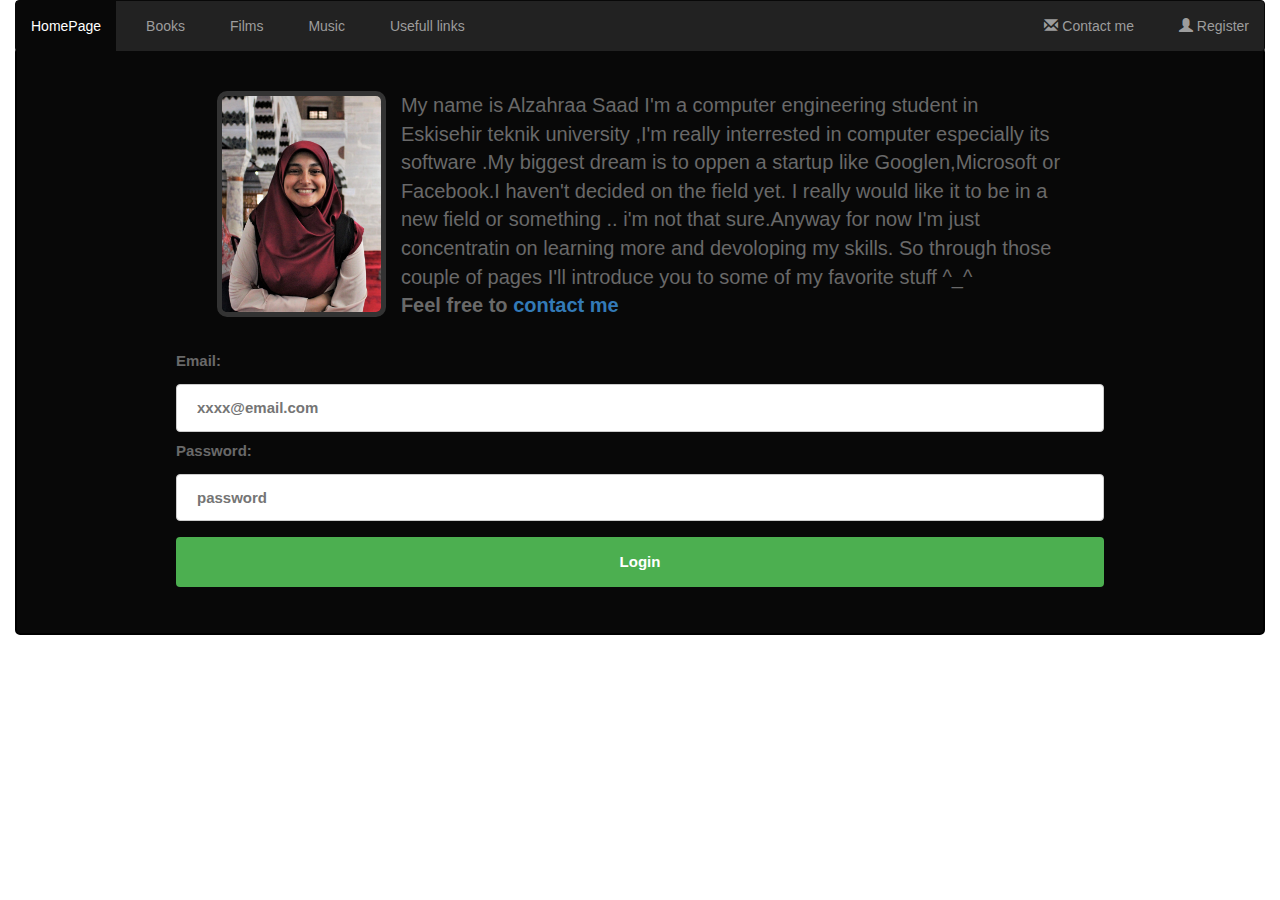
<file: index.html>
<!DOCTYPE html>
<html>
	<head>
		<title> My website - HomePage </title>
		<meta charset="utf-8"/>
		<link href="css/stylesheet.css" rel="stylesheet" type="text/css">
		<link rel="stylesheet" href="https://maxcdn.bootstrapcdn.com/bootstrap/3.4.0/css/bootstrap.min.css">
		<meta name="viewport" content="width=device-width, initial-scale=1.0 shrink-to-fit=no">
	</head>

	<body>
	<div class="container-fluid" id="main">
	<div class="text-center">
		<div class="head">
			<header>
            <nav class="navbar navbar-inverse">
                <ul class="nav navbar-nav">
                    <li class="active"><a href="#">HomePage</a></li>
                    <li><a href="Books.html">Books</a></li>
                    <li><a href="Films.html">Films</a></li>
                    <li><a href="Music.html">Music</a></li>
                    <li><a href="Usefull_links.html">Usefull links</a></li>
                </ul>
                <ul class="nav navbar-nav navbar-right">
                    <li><a href="Contact_me.html"> <span class="glyphicon glyphicon-envelope"></span> Contact me</a></li>
                    <li><a href="Register.html"> <span class="glyphicon glyphicon-user"></span> Register</a></li>
                </ul>
            </nav>
        	</header>
		</div>
		
		<div class="content">
		<div class="welcomPic">
		</div>

		<div class="indextIntro" >	

				<img src="media/me.jpg" alt="photo of me" id="me">
				<p class="indextText">
					My name is Alzahraa Saad I'm a computer engineering student in Eskisehir teknik university ,I'm really interrested in computer
					especially its software .My biggest dream is to oppen a startup like Googlen,Microsoft or Facebook.I haven't decided on the
					field yet. I really would like it to be in a new field or something .. i'm not that sure.Anyway for now I'm just concentratin
					on learning more and devoloping my skills. So through those couple of pages I'll introduce you to some of my favorite stuff ^_^	
					<b> <br>Feel free to <a href="Contact_me.html"> contact me </a> </b>
				</p> 
		</div>
		
		<div class="indexForm">
			<form  method="post" accept-charset="windows-1252">
    				<label for="usermail">Email: </label>    
    				<input type="email" name="usermail" width="48px" placeholder="xxxx@email.com" required ><br>
    			    <label for="password">Password: </label>
    				<input type="password" name="password" width="48px" placeholder="password" required>
    			    			    			
    				<input type="submit" value="Login">
    		</form>
    	</div>
		</div>
	</div>
	</div>
	</body>
</html>
</file>
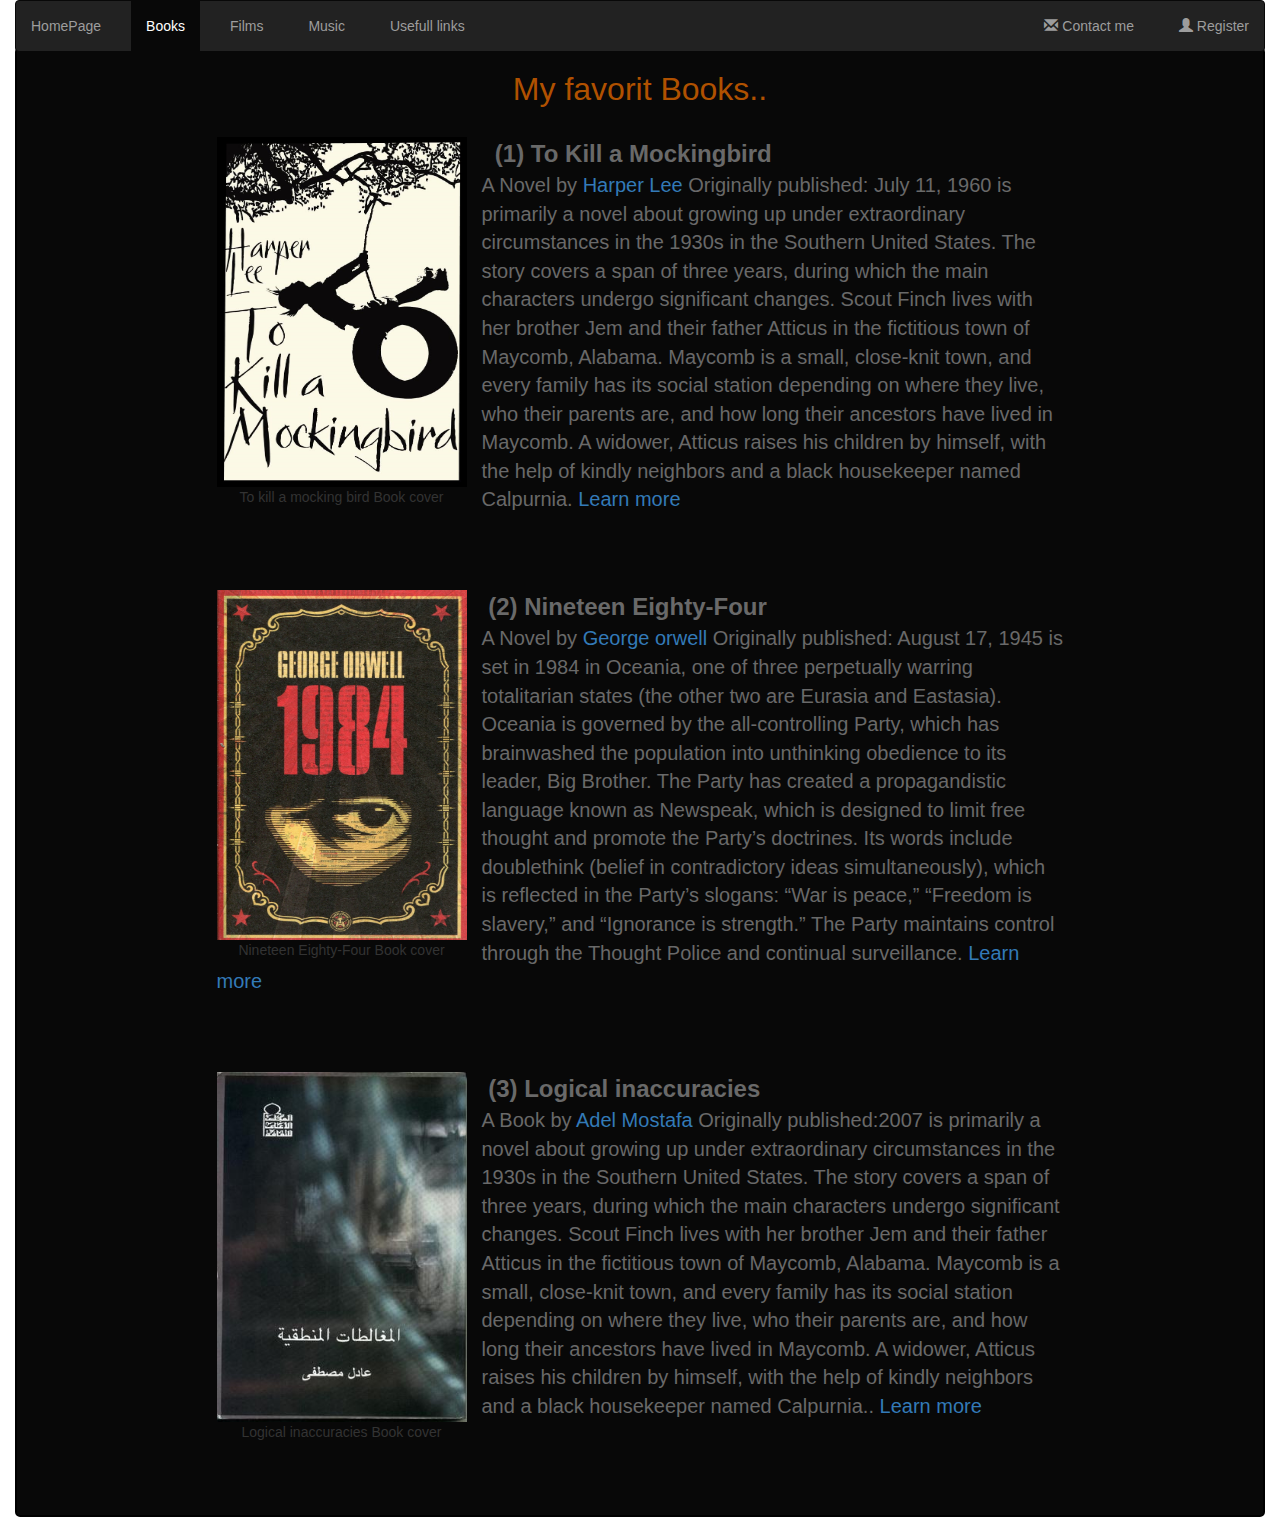
<file: Books.html>
<!DOCTYPE html>
<html>
	<head>
		<title> My website - Books </title>
		<meta charset="utf-8"/>
		<link href="css/stylesheet.css" rel="stylesheet" type="text/css">
		<link rel="stylesheet" href="https://maxcdn.bootstrapcdn.com/bootstrap/3.4.0/css/bootstrap.min.css">
		<meta name="viewport" content="width=device-width, initial-scale=1.0 shrink-to-fit=no">

	</head>

	<body>

	<div class="container-fluid" id="main">
	<div class="text-center">
		<div class="head">
			<header>
            <nav class="navbar navbar-inverse">
                <ul class="nav navbar-nav">
                    <li><a href="index.html">HomePage</a></li>
                    <li class="active"><a href="#">Books</a></li>
                    <li><a href="Films.html">Films</a></li>
                    <li><a href="Music.html">Music</a></li>
                    <li><a href="Usefull_links.html">Usefull links</a></li>
                </ul>
                <ul class="nav navbar-nav navbar-right">
                    <li><a href="Contact_me.html"> <span class="glyphicon glyphicon-envelope"></span> Contact me</a></li>
                    <li><a href="Register.html"> <span class="glyphicon glyphicon-user"></span> Register </a></li>
                </ul>
            </nav>
        	</header>
		</div>


		<div class="content">
		<div class="pagTitle">
		
			<font size="6" color="rgb(0, 51, 0)"> My favorit Books.. </font>
		</div>

		<div id="books">
			<figure class="bookCover">
			 	<a href="http://t2.gstatic.com/images?q=tbn:ANd9GcRJlbYdsChcRK-u1Th5PfqY0S8Clz57g4zEOKbH1CTRblLGc1lE" target="_blank"><img width="250" height="350" src="media/book1.jpg" alt="Photo of the book"></a>
			 	<figcaption> To kill a mocking bird Book cover </figcaption>
			</figure>
				
				<p class="bookText"><font size="5"> <b> &nbsp; (1) To Kill a Mockingbird </b> </font><br>
				A Novel by <a href="https://en.wikipedia.org/wiki/Harper_Lee" target="_blank">Harper Lee</a> Originally published: July 11, 1960 is primarily a novel about growing up under extraordinary circumstances in the 1930s in the Southern United States. The story covers a span of three years, during which the main characters undergo significant changes. Scout Finch lives with her brother Jem and their father Atticus in the fictitious town of Maycomb, Alabama. Maycomb is a small, close-knit town, and every family has its social station depending on where they live, who their parents are, and how long their ancestors have lived in Maycomb.
				A widower, Atticus raises his children by himself, with the help of kindly neighbors and a black housekeeper named Calpurnia.<a href="https://en.wikipedia.org/wiki/To_Kill_a_Mockingbird"  target="_blank"> Learn more </a></p> 
			<figure class="bookCover">
			 	<a href="https://images-na.ssl-images-amazon.com/images/I/91SZSW8qSsL.jpg" target="_blank"><img width="250" height="350" src="media/book2.jpg" class="figure-img img-fluid rounded" alt="Photo of the book"></a>
			 	<figcaption> Nineteen Eighty-Four Book cover </figcaption>
			</figure>
				<p class="bookText"><font size="5"> <b> &nbsp;(2) Nineteen Eighty-Four </b> </font><br>
				A Novel by <a href="https://en.wikipedia.org/wiki/George_Orwell " target="_blank">George orwell</a> Originally published: August 17, 1945 is set in 1984 in Oceania, one of three perpetually warring totalitarian states (the other two are Eurasia and Eastasia). Oceania is governed by the all-controlling Party, which has brainwashed the population into unthinking obedience to its leader, Big Brother. The Party has created a propagandistic language known as Newspeak, which is designed to limit free thought and promote the Party’s doctrines. Its words include doublethink (belief in contradictory ideas simultaneously), which is reflected in the Party’s slogans: “War is peace,” “Freedom is slavery,” and “Ignorance is strength.” The Party maintains control through the Thought Police and continual surveillance.<a href="https://en.wikipedia.org/wiki/Nineteen_Eighty-Four"  target="_blank"> Learn more </a></p> 			
			<figure class="bookCover">
			 	<a href="https://images.gr-assets.com/books/1258803508l/7176839.jpg" target="_blank"><img width="250" height="350" src="media/book3.jpg" alt="Photo of the book"></a>
			 	<figcaption> Logical inaccuracies Book cover </figcaption>
			</figure>
		
				<p class="bookText"><font size="5"> <b> &nbsp;(3) Logical inaccuracies </b> </font><br>
				A Book by <a href="https://www.goodreads.com/author/show/3181313._ " target="_blank">Adel Mostafa </a> Originally published:2007 is primarily a novel about growing up under extraordinary circumstances in the 1930s in the Southern United States. The story covers a span of three years, during which the main characters undergo significant changes. Scout Finch lives with her brother Jem and their father Atticus in the fictitious town of Maycomb, Alabama. Maycomb is a small, close-knit town, and every family has its social station depending on where they live, who their parents are, and how long their ancestors have lived in Maycomb.
				A widower, Atticus raises his children by himself, with the help of kindly neighbors and a black housekeeper named Calpurnia..<a href="https://ar.wikipedia.org/wiki/%D8%A7%D9%84%D9%85%D8%BA%D8%A7%D9%84%D8%B7%D8%A7%D8%AA_%D8%A7%D9%84%D9%85%D9%86%D8%B7%D9%82%D9%8A%D8%A9_(%D9%83%D8%AA%D8%A7%D8%A8)"  target="_blank"> Learn more </a></p>
		</div>
		</div>
	</div>
	</div>
	</body>
</html>
</file>
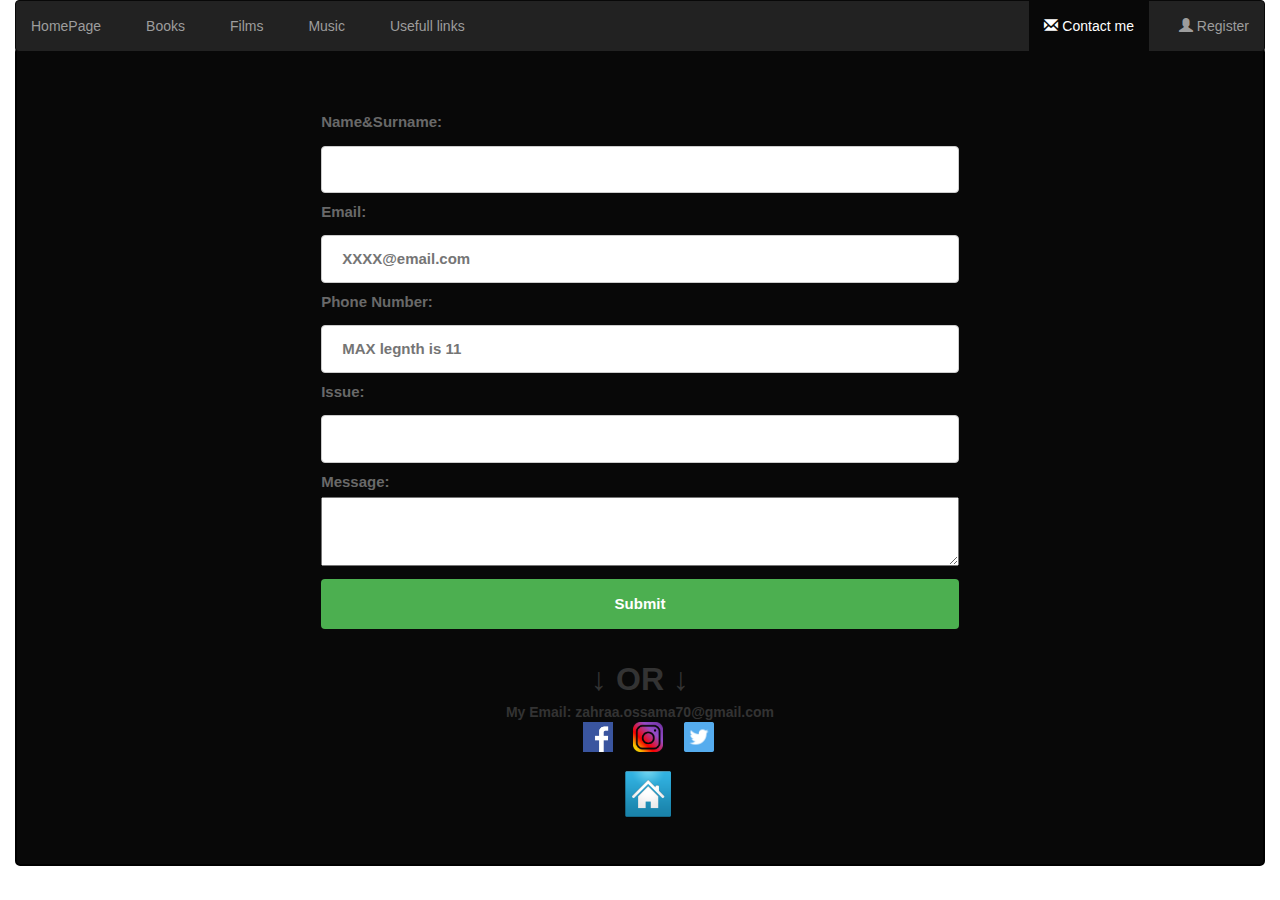
<file: Contact_me.html>
<!DOCTYPE html>
<html>
	<head>
		<title> My website - Contact me</title>
		<meta charset="utf-8"/>
        <link href="css/stylesheet.css" rel="stylesheet" type="text/css">
        <link rel="stylesheet" href="https://maxcdn.bootstrapcdn.com/bootstrap/3.4.0/css/bootstrap.min.css">
        <meta name="viewport" content="width=device-width, initial-scale=1.0 shrink-to-fit=no">
	</head>

	<body>
    <div class="container-fluid" id="main">
    <div class="text-center">
		<div class="head">
			<header>
            <nav class="navbar navbar-inverse">
                <ul class="nav navbar-nav">
                    <li><a href="index.html">HomePage</a></li>
                    <li><a href="Books.html">Books</a></li>
                    <li><a href="Films.html">Films</a></li>
                    <li><a href="Music.html">Music</a></li>
                    <li><a href="Usefull_links.html">Usefull links</a></li>
                </ul>
                <ul class="nav navbar-nav navbar-right">
                    <li class="active"><a href="#"> <span class="glyphicon glyphicon-envelope"></span> Contact me</a></li>
                    <li><a href="Register.html"> <span class="glyphicon glyphicon-user"></span> Register </a></li>
                </ul>
            </nav>
            </header>
		</div>
		
		
        <div class="content">
		<div id="contact">
			<form class= "messageForm"  method="post" accept-charset="windows-1252">
    				<label for="name">Name&amp;Surname:   </label>  
    				<input type="text" name="name" width="48px"  required>
    			
   				 	<label for="email">Email:   </label>   
    				<input type="email" name="email" width="48px"  placeholder="XXXX@email.com" required>
    				
    				<label for="telephone">Phone Number:   </label>
    				<input type="text" name="telephone" width="48px"  placeholder="MAX legnth is 11" required>
    				
    				<label for="issue">Issue:   </label>
    				<input type="text" name="issue" width="48px"  required>
    			 	
    				<label for="message">Message:   </label><br>
    				<textarea name="message" cols="83%"></textarea>

    			 	<input type="submit" value="Submit" onClick="alert('youre message is sent')">
    		</form>
    		<p>
    			<font size="6"> <b>&darr; OR &darr;<b> </font><br>
    			<b>My Email:<b>  zahraa.ossama70@gmail.com <br>
    			   <a href="https://www.facebook.com/zahraa.ossama" target="_blank"> <img class="contactIcon" src="media/facebook_icon.png" alt="facebook icon" height="30" width="30"></a> 
    			  <a href="https://www.instagram.com/zahraa_ossama/" target="_blank"> <img class="contactIcon" src="media/instagram_icon.png" alt="instegrame icon" height="30" width="30"></a>
                  <a href="https://twitter.com/Zehra_a70" target="_blank"> <img class="contactIcon" src="media/twitter_icon.png" alt="twitter icon" height="30" width="30"></a> <br>
    			   <a href="index.html"> <img class="contactIcon" src="media/home icon.png" alt="home icon" height="50" width="50"></a> 
    		</p>
		</div>
        </div>
    </div>
    </div>
	</body>
</html>
</file>
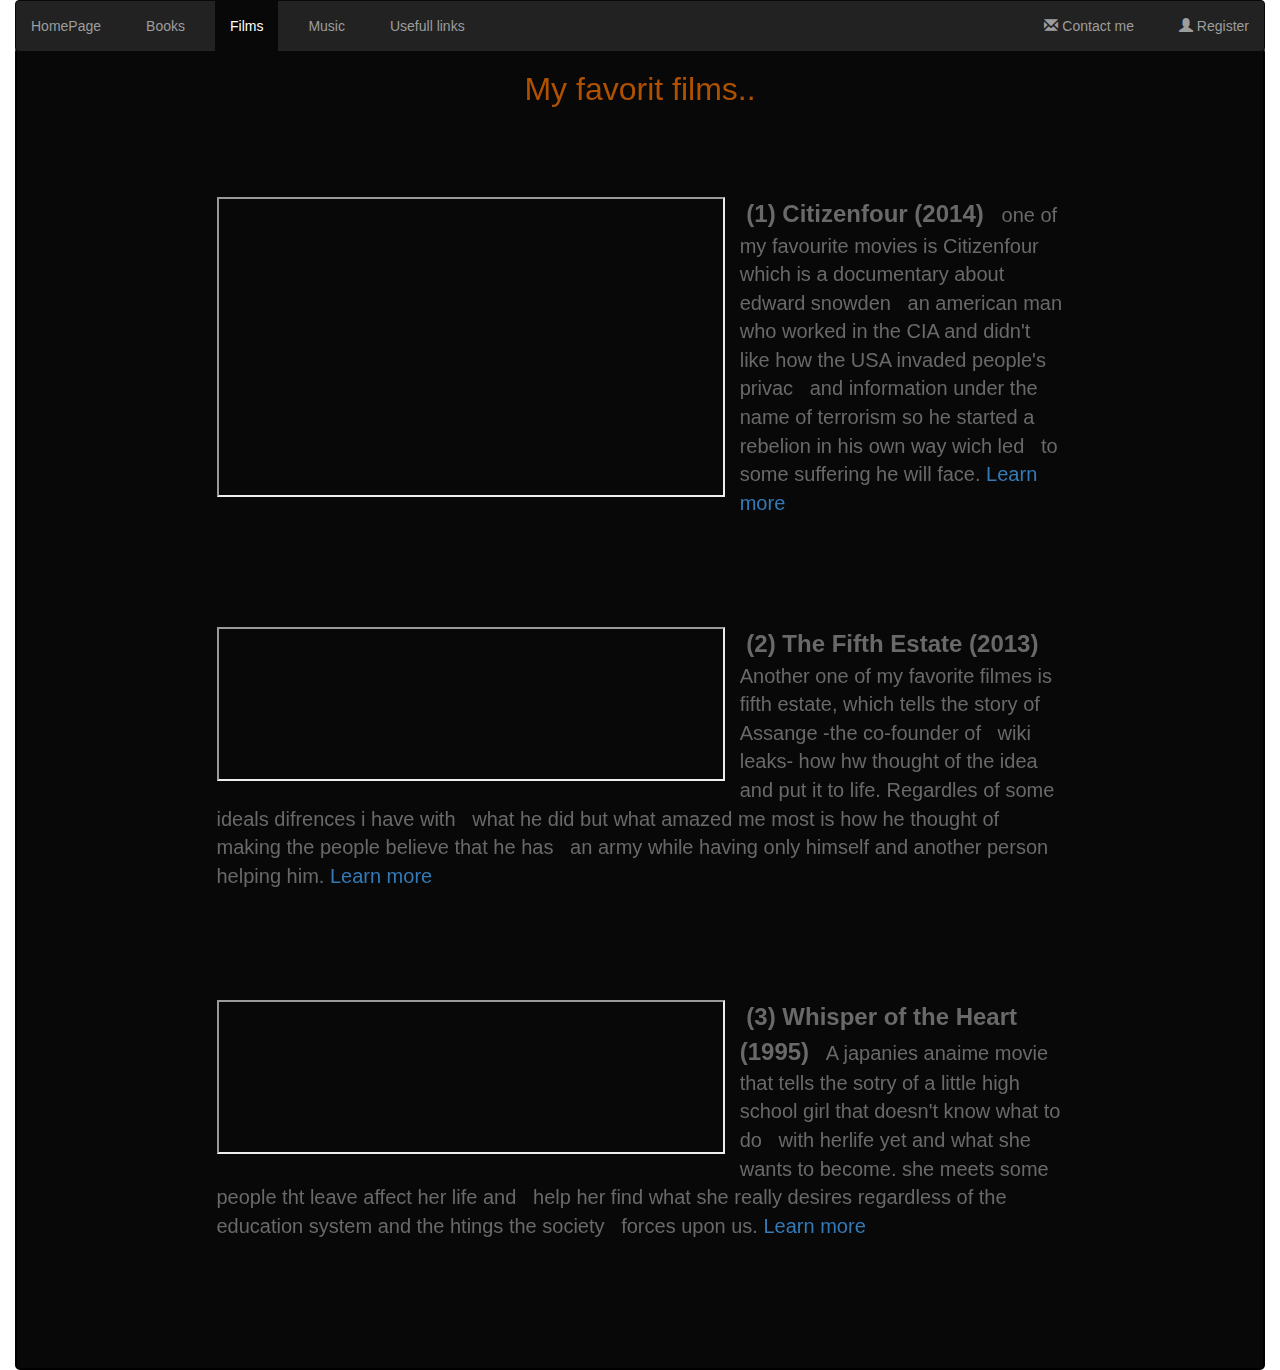
<file: Films.html>
<!DOCTYPE html>
<html>
	<head>
		<title> My website - Films </title>
		<meta charset="utf-8"/>
		<link href="css/stylesheet.css" rel="stylesheet" type="text/css">
		<link rel="stylesheet" href="https://maxcdn.bootstrapcdn.com/bootstrap/3.4.0/css/bootstrap.min.css">
		<meta name="viewport" content="width=device-width, initial-scale=1.0 shrink-to-fit=no">
	</head>

	<body>

	<div class="container-fluid" id="main">
	<div class="text-center">
		<div class="head">
			<header>
            <nav class="navbar navbar-inverse">
                <ul class="nav navbar-nav">
                    <li><a href="index.html">HomePage</a></li>
                    <li><a href="Books.html">Books</a></li>
                    <li class="active"><a href="#">Films</a></li>
                    <li><a href="Music.html">Music</a></li>
                    <li><a href="Usefull_links.html">Usefull links</a></li>
                </ul>
                <ul class="nav navbar-nav navbar-right">
                    <li><a href="Contact_me.html"> <span class="glyphicon glyphicon-envelope"></span> Contact me</a></li>
                    <li><a href="Register.html"> <span class="glyphicon glyphicon-user"></span> Register </a></li>
                </ul>
            </nav>
        	</header>
		</div>


		<div class="content">
		<div class="pagTitle">
			<font size="6" color="rgb(0, 51, 0)"> My favorit films.. </font>
		</div>
		

		<div id="filmcontent">
			<div class="trailor">
				<iframe width="100%" height="300" src="https://www.youtube.com/embed/XiGwAvd5mvM?controls=1"></iframe>
			</div>
				<p class="movieExplain"><font size="5"> <b> &nbsp;(1) Citizenfour (2014) </b> </font>
					&nbsp; one of my favourite movies is Citizenfour which is a documentary about edward snowden
					&nbsp; an american man who worked in the CIA and didn't like how the USA invaded people's privac
					&nbsp; and information under the name of terrorism so he started a rebelion in his own way wich led
					&nbsp; to some suffering he will face. <a href="https://www.imdb.com/title/tt4044364/"  target="_blank"> Learn more </a></p>
			<div class="trailor">
				<iframe width="100%"   src="https://www.youtube.com/embed/7zA0Ll2xphQ?controls=1"></iframe>
			</div>
				<p class="movieExplain"><font size="5"> <b> &nbsp;(2) The Fifth Estate (2013) </b> </font>
					&nbsp; Another one of my favorite filmes is fifth estate, which tells the story of Assange -the co-founder of
					&nbsp; wiki leaks- how hw thought of the idea and put it to life. Regardles of some ideals difrences i have with
					&nbsp; what he did but what amazed me most is how he thought of making the people believe that he has 
					&nbsp; an army while having only himself and another person helping him. <a href="https://www.imdb.com/title/tt1837703/"  target=	"_blank"> Learn more </a></p>
			<div class="trailor">
				<iframe width="100%"  src="https://www.youtube.com/embed/0pVkiod6V0U?controls=1"></iframe>
			</div>
				<p class="movieExplain"><font size="5"> <b> &nbsp;(3) Whisper of the Heart (1995) </b> </font>
					&nbsp; A japanies anaime movie that tells the sotry of a little high school girl that doesn't know what to do
					&nbsp; with herlife yet and what she wants to become. she meets some people tht leave affect her life and 
					&nbsp; help her find what she really desires regardless of the education system and the htings the society 
					&nbsp; forces upon us. <a href="https://www.imdb.com/title/tt0113824/"  target="_blank"> Learn more </a></p>
		</div>
		</div>
	</div>
	</div>
	</body>
</html>
</file>
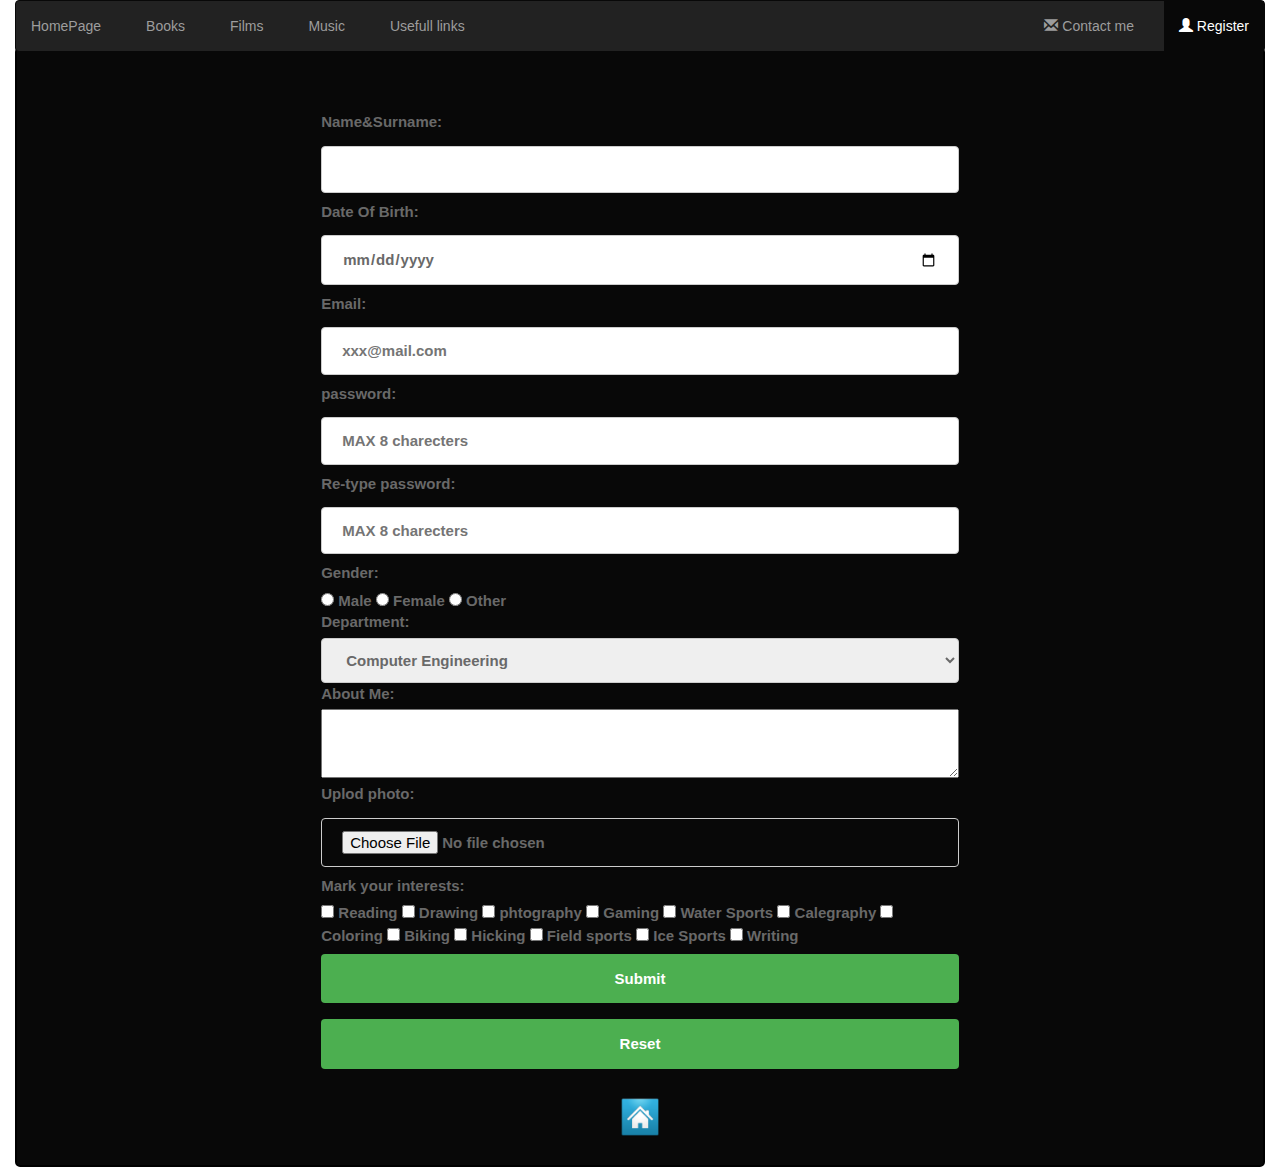
<file: Register.html>
<!DOCTYPE html>
<html>
	<head>
		<title> My website - Register </title>
		<meta charset="utf-8"/>
        <link href="css/stylesheet.css" rel="stylesheet" type="text/css">
        <link rel="stylesheet" href="https://maxcdn.bootstrapcdn.com/bootstrap/3.4.0/css/bootstrap.min.css">
        <meta name="viewport" content="width=device-width, initial-scale=1.0 shrink-to-fit=no">
	</head>

	<body>
    <div class="container-fluid" id="main">
    <div class="text-center">
		<div class="head">
			<header>
            <nav class="navbar navbar-inverse">
                <ul class="nav navbar-nav">
                    <li><a href="index.html">HomePage</a></li>
                    <li><a href="Books.html">Books</a></li>
                    <li><a href="Films.html">Films</a></li>
                    <li><a href="Music.html">Music</a></li>
                    <li><a href="Usefull_links.html">Usefull links</a></li>
                </ul>
                <ul class="nav navbar-nav navbar-right">
                    <li><a href="Contact_me.html"> <span class="glyphicon glyphicon-envelope"></span> Contact me</a></li>
                    <li class="active"><a href="#"> <span class="glyphicon glyphicon-user"></span> Register</a></li>
                </ul>
            </nav>
            </header>   
			</h4>
		</div>

        <div class="content">
		<div id="register">
			<form class= "registerForm" method="post" accept-charset="windows-1252">
    				<label for="name">Name&amp;Surname: </label>  
    				<input type="text" name="name" width="48px"  required>
    				
    			
    				<label for="DOB">Date Of Birth: </label>  
    				<input type="date" name="DOB" width="48px" placeholder="" required>
    				
    			
   				 	<label for="email">Email: </label>   
    				<input type="email" name="email" width="48px"  placeholder="xxx@mail.com" required>
    				
    			
    				<label for="password">password: </label>
    				<input type="password" name="password" width="48px"  placeholder="MAX 8 charecters" required>
    				
    			
    				<label for="repassword">Re-type password: </label>
    				<input type="password" name="repassword" width="48px"  placeholder="MAX 8 charecters" required>
    				
    			
    				<label for="gender">Gender: </label><br>
    				<input type="radio" name="gender" value="male"> Male <input type="radio" name="gender" value="female"> Female <input type="radio" name="gender" value="other"> Other<br>
    				
    			
    				<label for="department">Department: </label>
    				<select name="department">
   	 							<option value="comp">Computer Engineering</option>
    							<option value="EE">Electric and Electronic</option>
    							<option value="CIVIL">Civil Engineering </option>
    							<option value="MECH">Mechanical Engineering  </option>
    							<option value="ENV">Environmental Engineering</option>
    							<option value="CHEM">Chemical engineering </option>
  					</select>
    				
    			 
    				<label for="aboutme">About Me: </label>
    				<textarea name="message" cols="83%"></textarea>
    			 	
    			 
    				<label for="photo">Uplod photo: </label>
    				<input type="file" name="photo" accept="image/*">
    			 	
    			 
    			 	<label for="interests">Mark your interests: </label><br>
    			 
    			 		
    			 			<input type="checkbox" name="interests" value="reading"> Reading  
    			 			<input type="checkbox" name="interests" value="drawing"> Drawing
    			 			
    			 		
    			 			<input type="checkbox" name="interests" value="photography"> phtography  
    			 			<input type="checkbox" name="interests" value="Gaming"> Gaming
    			 			
    			 		
    			 			<input type="checkbox" name="interests" value="watersports"> Water Sports  
    			 			<input type="checkbox" name="interests" value="calegraphy"> Calegraphy
    			 			
    			 		
    			 			<input type="checkbox" name="interests" value="coloring"> Coloring   
    			 			<input type="checkbox" name="interests" value="biking"> Biking
    			 			
    			 		
    			 			<input type="checkbox" name="interests" value="hicking"> Hicking
    			 			<input type="checkbox" name="interests" value="fieldsports"> Field sports
    			 			
    			 		
    			 			<input type="checkbox" name="interests" value="iceSports"> Ice Sports
    			 			<input type="checkbox" name="interests" value="writing"> Writing
    			 			
    			 	<input type="submit" value="Submit" onClick="alert('Thank you for registering')">
    			 	<input type="reset">
    			 	
    		</form>

    		<p><a href="index.html"> <img src="media/home icon.png" alt="home icon" height="40" width="40"></a> </p>
		</div>
        </div>
    </div>
    </div>
	</body>
</html>
</file>
<file: css/stylesheet.css>
/*GENERAL STYLING*/
*{
	box-sizing : border-box;
	boarder : 3px solid black;


}
body{
	text-align: center;

}

header li {
  float: center;
  display: block;
  text-align: center;
  padding-right: 15px;
  text-decoration: none;
  display: inline;
}
input[type=text], [type=email], [type=password] , [type=date] , [type=file] ,select {
  width: 100%;
  padding: 12px 20px;
  margin: 8px 0;
  display: inline-block;
  border: 1px solid #ccc;
  border-radius: 4px;
}

input[type=submit], [type=reset] {
  width: 100%;
  background-color: #4CAF50;
  color: white;
  padding: 14px 20px;
  margin: 8px 0;
  border: none;
  border-radius: 4px;
  cursor: pointer;
}

input[type=submit]:hover {
  background-color: #45a049;
}
.content{
	padding: 18px;
	border: 2px solid black;
	border-radius: 5px;
	margin-top: -2%;
	background-color: #080808;
	
}

/* SPECIFIED STYLING */
.pagTitle{

}
.content{

}


/*FOR INDEX*/
.indextIntro{
	margin-top: 2%;
	width: 70% ;
	margin-left: 15% ;
	margin-right: 10%;

}
.indextText{
	font-size:20px;
  	text-align: left;
  	color:#696969;
  	
}
#me{
	width: 20%;
	height: 30%;
	border-width: 5px;
	border-radius: 10px ;
	border-style: solid;
	float: left;
	margin-right: 15px;

}
.indexForm{
	width: 80% ;
	margin-left: 10% ;
	margin-right: 10%;
	padding: 20px;
	text-align: left;
	font-size:15px;
  	font-weight:bold;
  	color:#696969;
}
/*FOR BOOKS*/
#books{
	margin-top: 2%;
	width: 70% ;
	margin-left: 15% ;
	margin-right: 10%;
}
.bookCover{
	float: left;
	margin-right: 15px;
	height:15%;
}
.bookText{
	font-size:20px;
  	text-align: left;
  	color:#696969;
  	margin-bottom: 9%;
}
/*FOR FILMS*/
#filmcontent{
	margin-top: 2%;
	width: 70% ;
	margin-left: 15% ;
	margin-right: 10%;
}
.trailor{
	float: left;
	margin-right: 15px;
	width:60%;
}
.movieExplain{
	font-size:20px;
  	text-align: left;
  	color:#696969;
  	margin-bottom: 13%;
  	margin-top: 10%
}

/*FOR MUSIC*/
#songs{
	margin-top: 2%;
	width: 70% ;
	margin-left: 15% ;
	margin-right: 10%;
}
audio{
	width:80%;
}
.title{
	font-size:20px;
	font-weight: bold;
  	text-align: left;
  	color:#696969;
}
.photo{
	width:70%;
  	text-align: center;
  	margin-left: 15% ;
}
.text{
	margin-bottom: 5%;
	font-size:10px;
}
/*FOR USEFULL LINKS*/
#ulinks{
	margin-top: 2%;
	width: 70% ;
	margin-left: 15% ;
	margin-right: 10%;
	text-align: center;
}
li{
	list-style-type: none;
}
.Ltitle{
	text-align: left;
	margin-left: 30%;
	padding-top: 3%;
	font-size:20px;
}
.lists{
	text-align: left;
	margin-left: 30%;
	font-size:15px;
}
/*FOR CONTACT ME */
#contact{
	margin-top: 2%;
	width: 70% ;
	margin-left: 15% ;
	margin-right: 10%;
	text-align: center;
}
textarea{
	max-width: 100%;
	padding: 12px 20px;
  	margin: 8px 0;
}
.messageForm{
	width: 80% ;
	margin-left: 10% ;
	margin-right: 10%;
	padding: 20px;
	text-align: left;
	font-size:15px;
  	font-weight:bold;
  	color:#696969;
}
.contactIcon{
	margin-left: 2%;
	margin-bottom: 2%;
}
/*FOR REGISTER*/
#register{
	margin-top: 2%;
	width: 70% ;
	margin-left: 15% ;
	margin-right: 10%;
	text-align: center;

}
.registerForm{
	width: 80% ;
	margin-left: 10% ;
	margin-right: 10%;
	padding: 20px;
	text-align: left;
	font-size:15px;
  	font-weight:bold;
  	color:#696969;
}
</file>
